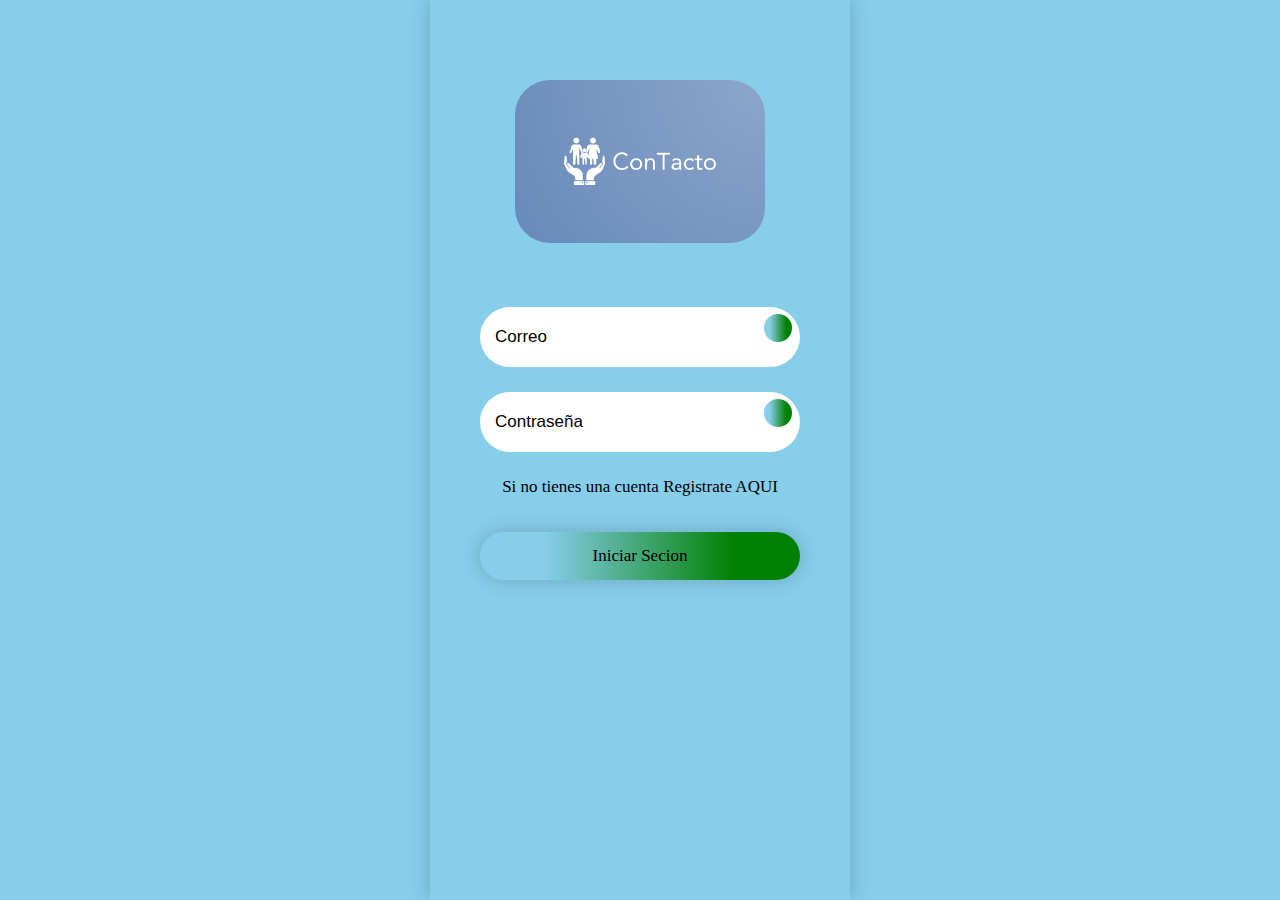
<file: index.html>
<!DOCTYPE html>
<html lang="en">
<head>
    <meta charset="UTF-8">
    <meta name="viewport" content="width=device-width, initial-scale=1.0">
    <title>Login</title>
    <link rel="stylesheet" href="style.css">
    <link href="https://fonts.googleapis.com/css2?family=Permanent+Marker&family=Plus+Jakarta+Sans:ital,wght@0,200..800;1,200..800&display=swap" rel="stylesheet">
    <link rel="stylesheet" href="https://cdnjs.cloudflare.com/ajax/libs/font-awesome/6.4.0/css/all.min.css" integrity="sha512-iecdLmaskl7CVkqkXNQ/ZH/XLlvWZOJyj7Yy7tcenmpD1ypASozpmT/E0iPtmFIB46ZmdtAc9eNBvH0H/ZpiBw==" crossorigin="anonymous" referrerpolicy="no-referrer" />
</head>
<body>
    <form class="login">
        <img src="logo.jpg" alt="logo">

        <div class="inputContainer">
            <input type="email" placeholder="Correo">
            <i class="fa-solid fa-envelope"></i>
        </div>
        <div class="inputContainer">
            <input type="password" placeholder="Contraseña">
            <i class="fa-solid fa-lock"></i>
        </div>
        <a href="registro.html">Si no tienes una cuenta Registrate AQUI</a>
        <a href="inicio.html" class="btn">Iniciar Secion</a>
    </form>
</body>
</html>
</file>
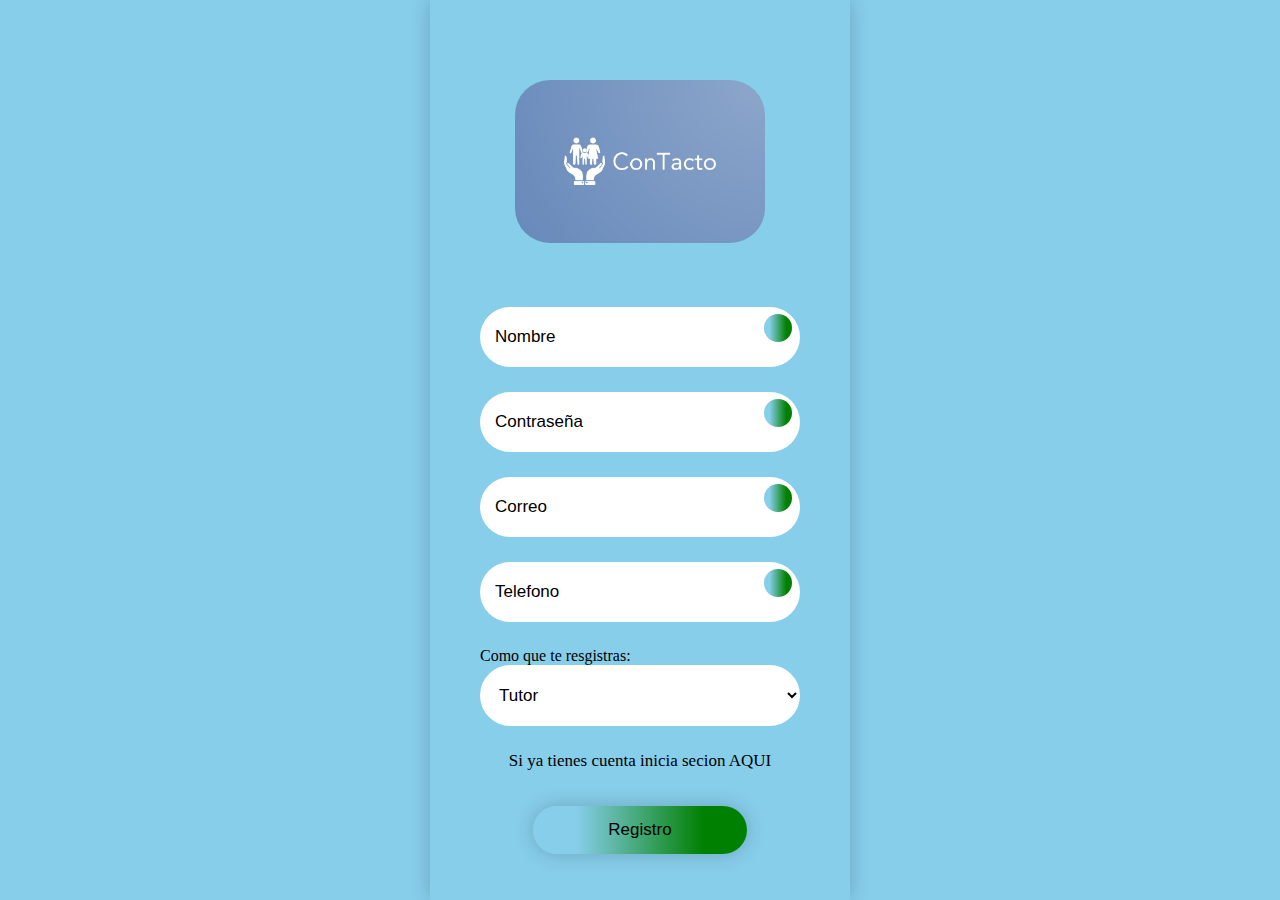
<file: registro.html>
<!DOCTYPE html>
<html lang="en">
<head>
    <meta charset="UTF-8">
    <meta name="viewport" content="width=device-width, initial-scale=1.0">
    <title>registro</title>
    <link rel="stylesheet" href="style.css">
    <link href="https://fonts.googleapis.com/css2?family=Permanent+Marker&family=Plus+Jakarta+Sans:ital,wght@0,200..800;1,200..800&display=swap" rel="stylesheet">
    <link rel="stylesheet" href="https://cdnjs.cloudflare.com/ajax/libs/font-awesome/6.4.0/css/all.min.css" integrity="sha512-iecdLmaskl7CVkqkXNQ/ZH/XLlvWZOJyj7Yy7tcenmpD1ypASozpmT/E0iPtmFIB46ZmdtAc9eNBvH0H/ZpiBw==" crossorigin="anonymous" referrerpolicy="no-referrer" />
</head>
<body>
    <form class="login">
        <img src="logo.jpg" alt="logo">

        <div class="inputContainer">
            <input type="text" placeholder="Nombre">
            <i class="fa-solid fa-user"></i>
        </div>
        <div class="inputContainer">
            <input type="password" placeholder="Contraseña">
            <i class="fa-solid fa-lock"></i>
        </div>
        <div class="inputContainer">
            <input type="email" placeholder="Correo">
            <i class="fa-solid fa-envelope"></i>
        </div>
        <div class="inputContainer">
            <input type="tel" placeholder="Telefono">
            <i class="fa-solid fa-phone"></i>
        </div>
        <div class="inputContainer">
            <label for="options">Como que te resgistras:</label>
            <select name="options" id="options">
                <option value="option1">Tutor</option>
                <option value="option2">Apoderado(a)</option>
            </select>
        </div>

        <a href="index.html">Si ya tienes cuenta inicia secion AQUI</a>
        <input class="btn" type="submit" value="Registro">
    </form>
    
</body>
</html>
</file>
<file: style.css>
*{
    margin: 0;
    padding: 0;
    box-sizing: border-box;
}
body{
    font-family: "Permanent Market";
    background: skyblue;
    display: flex;
    align-items: center;
    justify-content: center;
    min-height: 100vh;
}



form{
    background-position: center center;
    background-repeat: no-repeat;
    padding: 50px;
    width: 420px;
    height: 900px;
    text-align: center;
    box-shadow: 0 0 20px rgba(0, 0, 0, 0.2);
}
.login{
    padding-top: 80px;
}
.login img{
    width: 250px;
    margin-bottom: 60px;
    border-radius: 35px;
}
.inputContainer{
    position: relative;
}

.inputContainer > i{
    padding: 14px;
    border-radius: 50%;
    background: linear-gradient(90deg,skyblue 20%, green 80%);
    font-size: 20px;
    top: 7px;
    right: 8px;
    position: absolute;
}
.inputContainer > input{
    padding: 20px 50px 20px 15px;
    width: 100%;
    margin-bottom: 25px;
    border-radius: 35px;
    background-color: white;
    border: 2px;
    font-size: 17px;
    outline: none;
    color: black;
}
::placeholder{
    color: black;
    font-size: 17px;
}
form a{
    display: block;
    color: black;
    font-size: 17px;
    text-decoration: none;
    margin-bottom: 35px;
}
.inputContainer label{
    display: flex;
    flex-direction: column;
    align-items: flex-start;
}
select{
    padding: 20px 50px 20px 15px;
    width: 100%;
    margin-bottom: 25px;
    border-radius: 35px;
    background-color: white;
    border: 2px;
    font-size: 17px;
    outline: none;
    color: black;
}
.btn{
    background: linear-gradient(90deg, skyblue 20%, green 80%);
    padding: 14px 75px;
    border: 0;
    box-shadow: 0 0 20px rgba(0, 0, 0, 0.2);
    color: black;
    font-size: 17px;
    cursor: pointer;
    border-radius: 35px;
}

@media(max-width:740px){
    body{
        padding: 30px;
    }
    form{
        width: 100%;
    }
    select{
        width: 100%;
    }
}
</file>
